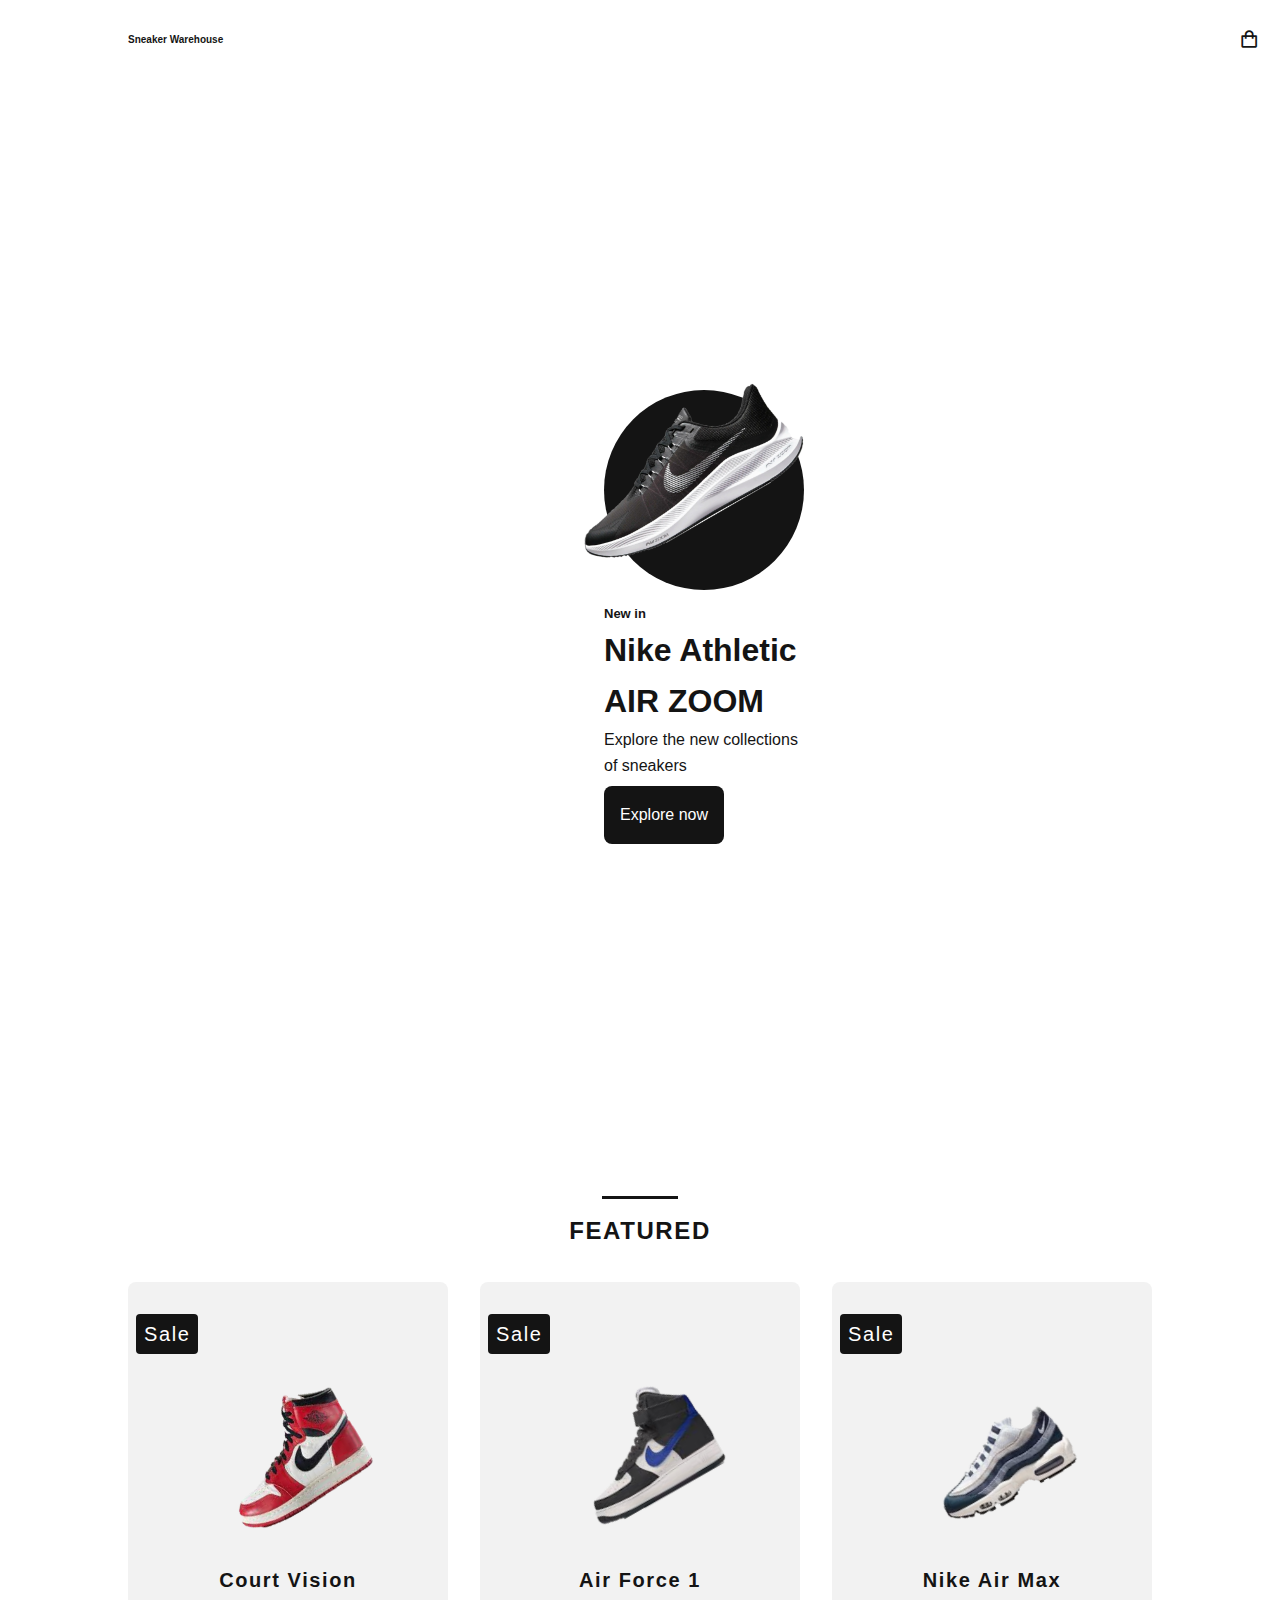
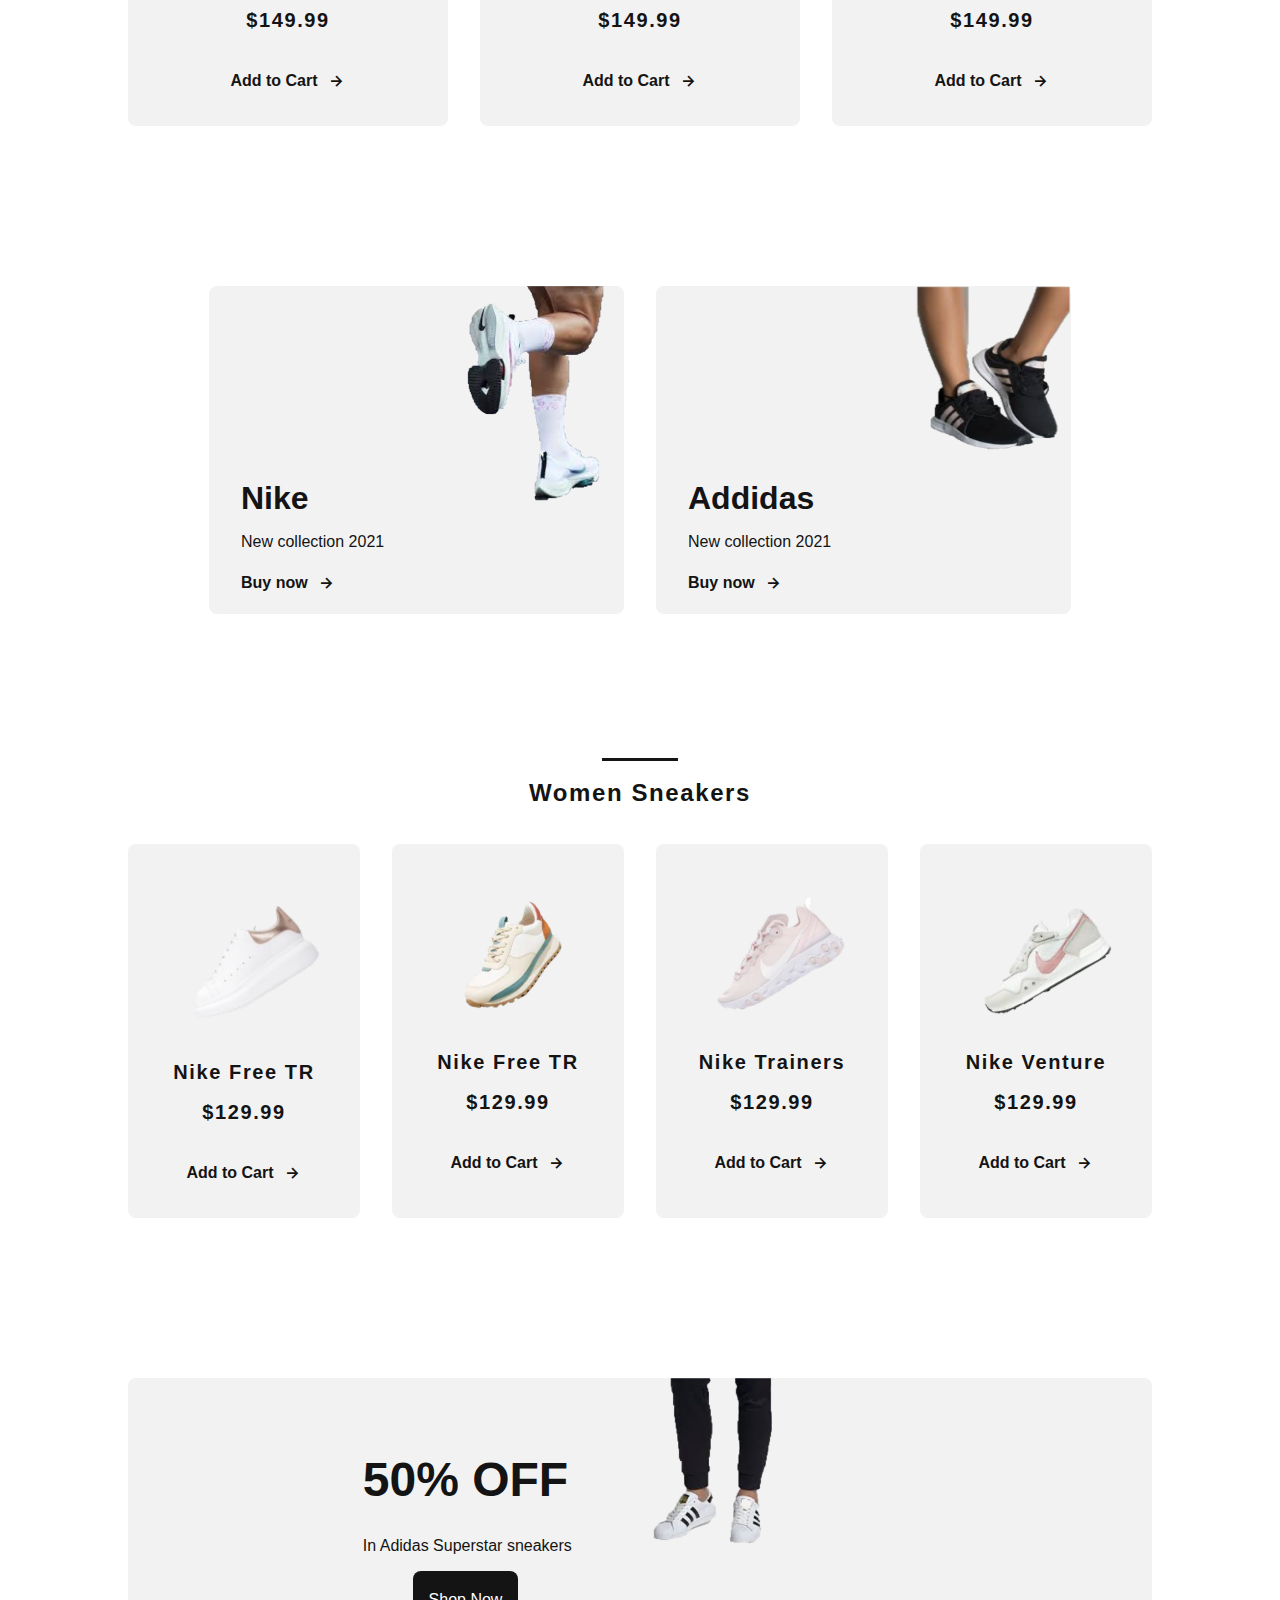
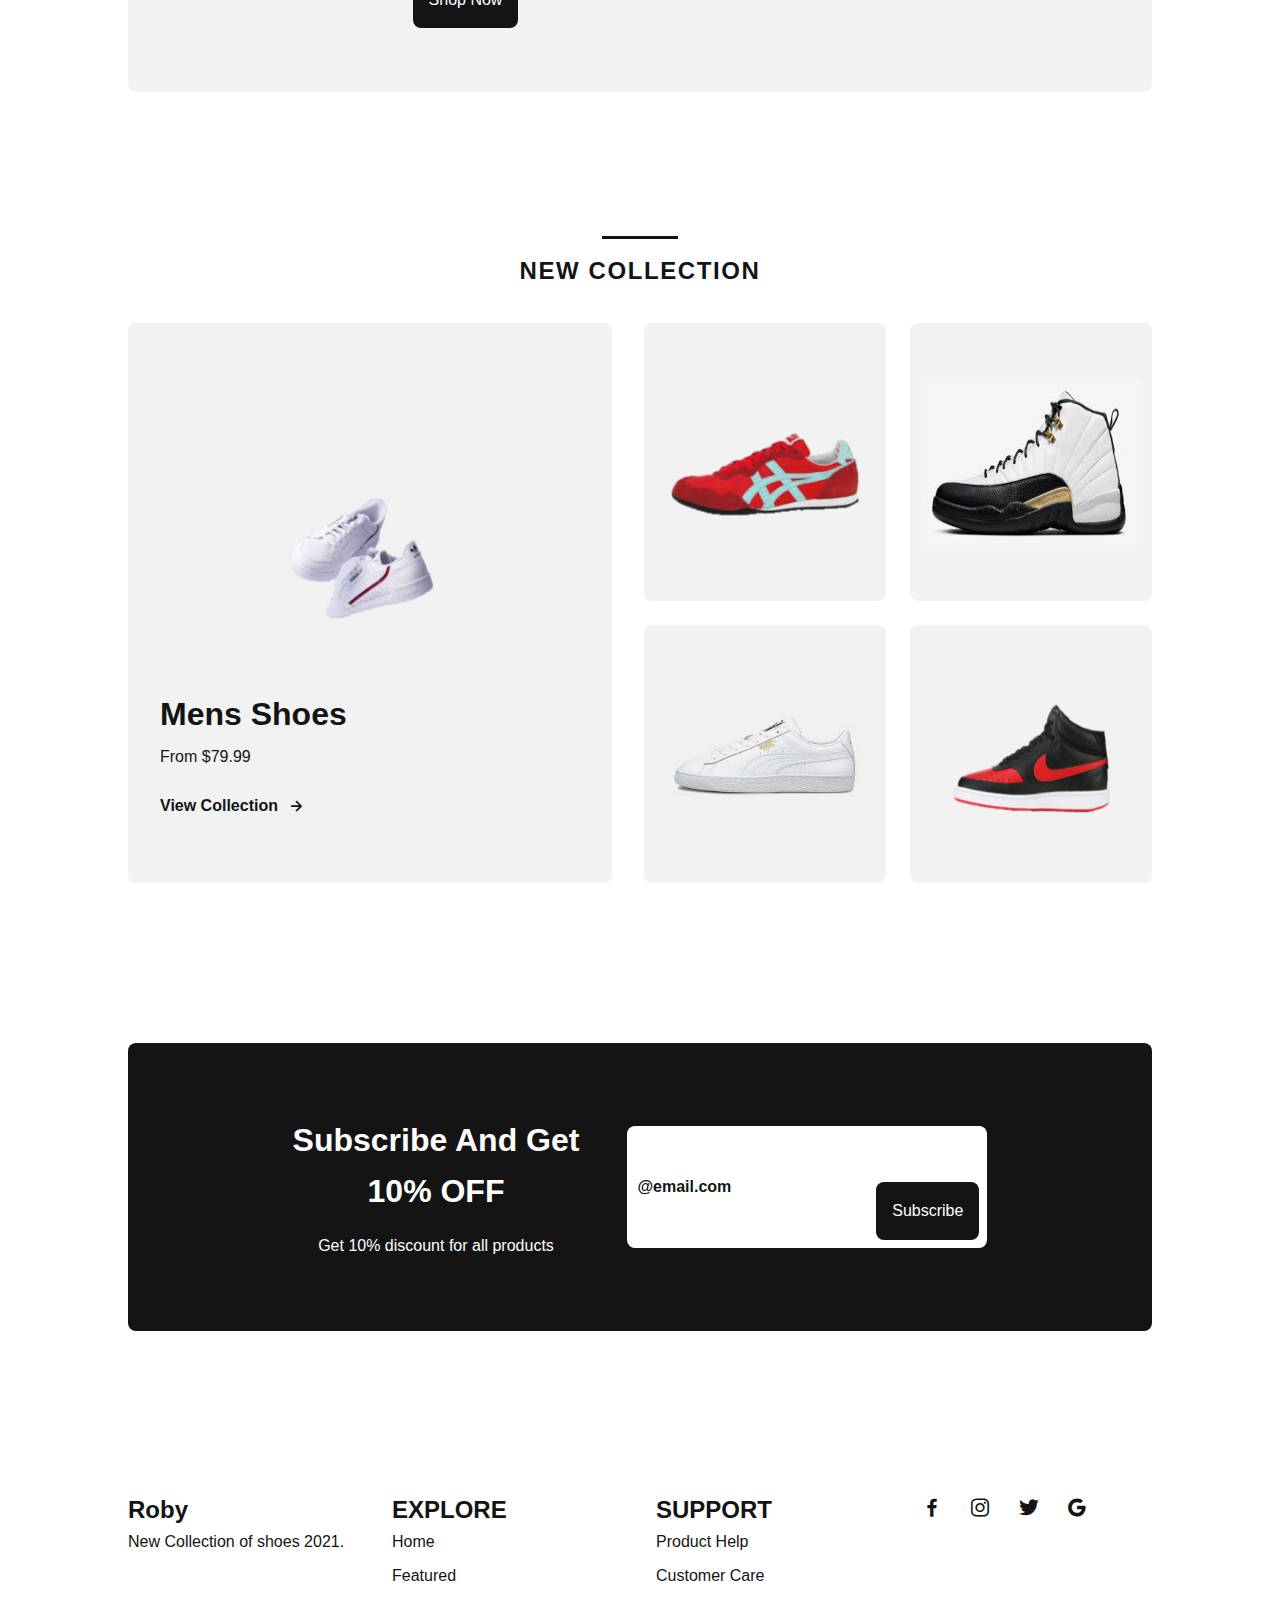
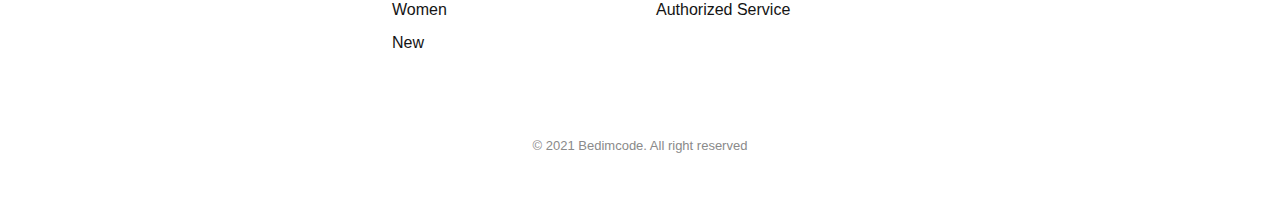
<file: index.html>
<!DOCTYPE html>
<html lang="en">
    <head>
        <meta charset="UTF-8">
        <meta name="viewport" content="width=device-width, initial-scale=1.0">
        <!-- CSS -->
        <link rel="stylesheet" href="assets/css/styles.css">

        <!-- Box Icons -->
        <!-- <link href='https://unpkg.com/boxicons@2.0.9/css/boxicons.min.css' rel='stylesheet'> -->
        <link href='https://unpkg.com/boxicons@2.1.1/css/boxicons.min.css' rel='stylesheet'>

        <title>Responsive eCommerce Website</title>
    </head>
    <body>
            <!-- Header -->
        <header class="1-header" id="header">
            <nav class="nav bd-grid">
                <div class="nav_toggle" id="nav-toggle">
                <i class="bx bxs-grid"></i>
            </div>
                <!-- <a href="#" class="nav_logo">Roby</a> -->
                <div class="logo">
                <a href="#" class="nav_logo">Sneaker Warehouse</a>
                </div>

                <div class="nav_menu" id="nav-menu">
                    <ul class="nav_list normal">
                        <li class="nav_item"><a href="#home" class="nav_link active">Home</a></li>
                        <li class="nav_item"><a href="#featured" class="nav_link">Featured</a></li>
                        <li class="nav_item"><a href="#women" class="nav_link">Women</a></li>
                        <li class="nav_item"><a href="#new" class="nav_link">New</a></li>
                        <li class="nav_item"><a href="./shop.html" class="nav_link">Shop</a></li>                    
                    </ul>
                </div>

                <div class="nav_shop">
                <i class="bx bx-shopping-bag"></i>
            </div>
            </nav>
        </header>

        <main class="1-main">
            <!-- Home -->
            <section class="home" id="home">
                <div class="home_container bd-grid">
                    <div class="home_sneaker">
                        <div class="home_shape">
                            <img src="assets/img/NikeWinflo8.png" alt="" class="home_img">
                        </div>
                        <div class="home_data">
                            <span class="home_new">New in</span>
                            <!-- <h1 class="home_title">Yeezy BOOST <br> SPLY - 350</h1> -->
                            <h1 class="home_title">Nike Athletic <br> AIR ZOOM</h1>
                            <p class="home_description">Explore the new collections of sneakers</p>
                            <a href="#" class="button">Explore now</a>
                        </div>
                    </div>
                </div>
            </section>
            <!-- Featured -->
            <section class="featured section" id="featured">
            <h2 class="section-title">FEATURED</h2>

            <div class="featured_container bd-grid">
                <article class="sneaker">
                    <div class="sneaker_sale">Sale</div>
                    <img src="assets/img/NikeCourtVision3.png" alt="" class="sneaker_img sneakerImg1">
                    <span class="sneaker_name CourtVision">Court Vision</span>
                    <span class="sneaker_preci">$149.99</span>
                    <a href="" class="button-light">Add to Cart <i class="bx bx-right-arrow-alt button-icon"></i></a>
                </article>

                <article class="sneaker">
                    <div class="sneaker_sale">Sale</div>
                    <img src="assets/img/2NikeAirForce1.png" alt="" class="sneaker_img sneakerImg2">
                    <span class="sneaker_name">Air Force 1</span>
                    <span class="sneaker_preci">$149.99</span>
                    <a href="" class="button-light">Add to Cart <i class="bx bx-right-arrow-alt button-icon"></i></a>
                </article>

                <article class="sneaker">
                    <div class="sneaker_sale">Sale</div>
                    <img src="assets/img/NikeAirMax2.png" alt="" class="sneaker_img sneakerImg3">
                    <!-- <span class="sneaker_name">Nike Free RN</span> -->
                    <span class="sneaker_name">Nike Air Max</span>
                    <span class="sneaker_preci">$149.99</span>
                    <a href="" class="button-light">Add to Cart <i class="bx bx-right-arrow-alt button-icon"></i></a>
                </article>
            </div>

        </section>
            <!-- collection -->
            <section class="collection section">
                <div class="collection_container bd-grid">
                    <div class="collection_card">
                        <div class="collection data">
                            <h3 class="collection_name">Nike</h3>
                            <p class="collection_description">New collection 2021</p>
                            <a href="" class="button-light">Buy now<i class="bx bx-right-arrow-alt button-icon"></i></a></a>
                        </div>

                        <img src="assets/img/NewCollectionNike1.png" alt="" class="collection_img collections">
                    </div>
                    <div class="collection_card">
                        <div class="collection data">
                            <h3 class="collection_name">Addidas</h3>
                            <p class="collection_description">New collection 2021</p>
                            <a href="" class="button-light">Buy now<i class="bx bx-right-arrow-alt button-icon"></i></a></a>
                        </div>
                        <img src="assets/img/NewCollectionAdidas1.png" alt="" class="collection_img collections2">
                </div>
            </section>

            <!-- women sneakers -->
            <section class="women section" id="women">
                <h2 class="section-title">Women Sneakers</h2>

                <div class="women_container bd-grid">
                    <article class="sneaker">
                        <img src="assets/img/newWomensShoes1.png" alt="" class="sneaker_img sneakerImg4">
                        <span class="sneaker_name">Nike Free TR</span>
                        <span class="sneaker_preci">$129.99</span>
                        <a href="" class="button-light">Add to Cart <i class="bx bx-right-arrow-alt button-icon"></i></a>
                    </article>

                    <article class="sneaker">
                        <img src="assets/img/newWomensShoes2.png" alt="" class="sneaker_img sneakerImg5">
                        <span class="sneaker_name">Nike Free TR</span>
                        <span class="sneaker_preci">$129.99</span>
                        <a href="" class="button-light">Add to Cart <i class="bx bx-right-arrow-alt button-icon"></i></a>
                    </article>

                    <article class="sneaker">
                        <img src="assets/img/newWomensShoes3.png" alt="" class="sneaker_img sneakerImg6">
                        <span class="sneaker_name">Nike Trainers</span>
                        <span class="sneaker_preci">$129.99</span>
                        <a href="" class="button-light">Add to Cart <i class="bx bx-right-arrow-alt button-icon"></i></a>
                    </article>

                    <article class="sneaker">
                        <img src="assets/img/NewWomensShoes4.png" alt="" class="sneaker_img sneakerImg7">
                        <span class="sneaker_name">Nike Venture</span>
                        <span class="sneaker_preci">$129.99</span>
                        <a href="" class="button-light">Add to Cart <i class="bx bx-right-arrow-alt button-icon"></i></a>
                    </article>
                </div>
                </div>
            </section>

            <!-- offer -->
            <section class="offer section">
                <div class="offer_container bd-grid">
                    <div class="offer_data">
                    <h3 class="offer_title">50% OFF</h3>
                    <p class="offer_description">In Adidas Superstar sneakers</p>
                    <a href="#" class="button">Shop Now</a>
                </div>
                <img src="assets/img/newOffert3.png" alt="" class="offer_img offerImg">
                </div>
            </section>

            <!-- new collection -->
            <section class="new section" id="new">
                <h2 class="section-title">NEW COLLECTION</h2>
                <div class="new_container bd-grid">
                    <div class="new_mens">
                        <img src="assets/img/newCollection1.png" alt="" class="new_mens-img mensShoeImg">
                        <h3 class="new-title">Mens Shoes</h3>
                        <span class="new_preci">From $79.99</span>
                        <a href="#" class="button-light">View Collection <i class="bx bx-right-arrow-alt button-icon"></i></a>
                    </div>

                    <div class="new_sneaker">
                        <div class="new_sneaker-card">
                            <img src="assets/img/newCollection2S.png" alt="" class="new_sneaker-img redSneaker">
                            <div class="new_sneaker-overlay">
                                <a href="#" class="button">Add to Cart</a>
                            </div>
                        </div>

                            <div class="new_sneaker-card">
                                <img src="assets/img/newCollection4.jpg" alt="" class="new_sneaker-img">
                                <div class="new_sneaker-overlay">
                                    <a href="#" class="button">Add to Cart</a>
                                </div>
                            </div>

                                <div class="new_sneaker-card">
                                    <img src="assets/img/newCollection5.jpg" alt="" class="new_sneaker-img">
                                    <div class="new_sneaker-overlay">
                                        <a href="#" class="button">Add to Cart</a>
                                    </div>
                                    </div>

                                    <div class="new_sneaker-card">
                                        <img src="assets/img/AirJordans.png" alt="" class="new_sneaker-img mensSneaker">
                                        <div class="new_sneaker-overlay">
                                            <a href="#" class="button">Add to Cart</a>
                                        </div>
                                    </div>
                              </div>
                        </div>
                 </section>

            <!-- Newsletter -->
            <section class="newsletter section">
                <div class="newsletter_container bd-grid">
                    <div>
                        <h3 class="newsletter_title">Subscribe And Get <br> 10% OFF</h3>
                        <p class="newsLetter_description">Get 10% discount for all products</p>
                    </div>

                    <form action="" class="newsletter_subscribe">
                        <input type="text" placeholder="@email.com" class="newsletter_input">
                        <a href="#" class="button">Subscribe</a>
                    </form>
                </div>
            </section>


        </main>

        <!-- Footer -->
        <footer class="footer section">
            <div class="footer_container bd-grid">
                <div class="footer_box">
                    <h3 class="footer_title">Roby</h3>
                    <p class="footer_description">New Collection of shoes 2021.</p>
                </div>

                <div class="footer_box">
                    <h3 class="footer_title">EXPLORE</h3>
                   <ul>
                       <li><a href="#home" class="footer_link">Home</a></li>
                       <li><a href="#featured" class="footer_link">Featured</a></li>
                       <li><a href="#women" class="footer_link"></a>Women</li>
                       <li><a href="#new" class="footer_link"></a>New</li>
                   </ul>
                </div>

                <div class="footer_box">
                    <h3 class="footer_title">SUPPORT</h3>
                   <ul>
                       <li><a href="#" class="footer_link">Product Help</a></li>
                       <li><a href="#" class="footer_link">Customer Care</a></li>
                       <li><a href="#" class="footer_link"></a>Authorized Service</li>
                      
                   </ul>
                </div>

                <!-- <div class="footer_box"></div> -->
                <div class="footer_box">
                <a href="#" class="footer_social"><i class='bx bxl-facebook' ></i></a>
                <a href="#" class="footer_social"><i class='bx bxl-instagram' ></i></a>
                <a href="#" class="footer_social"><i class='bx bxl-twitter' ></i></a>
                <a href="#" class="footer_social"><i class='bx bxl-google' ></i></a>
             </div>
            </div>
        </div>

        <p class="footer_copy">&#169; 2021 Bedimcode. All right reserved</p>
        </footer>

        <!-- Main JS -->
        <script src="assets/JS folder/app.js"></script>
    </body>
</html>
</file>
<file: assets/css/styles.css>
/* mobile first mediaquery @ 320 x 433 */

/* Google fonts */

/* Variable CSS */
:root{
    --header-height: 3rem;


/* Font weight */
--font-medium: 500;
--font-semi-bold: 600;
--font-bold: 700;


/* Colores */
--dark-color: #141414;
--dark-color-light: #8A8A8A;
--dark-color-lighten: #F2F2F2;
--white-color: #FFF;



/* Font and typography */
--body-font: 'Poppins', sans-serif;
--big-font-size: 1.25rem;
--bigger-font-size: 1.5rem;
--biggest-font-size: 2rem;
--h2-font-size: 1.25rem;
--normal-font-size: .938rem;
--smaller-font-size: .813rem;

/* Margins */
--mb-1: .5rem;
--mb-2: 1rem;
--mb-3: 1.5rem;
--mb-4: 2rem;
--mb-5: 2.5rem;
--mb-6: 3rem;


/* z index */
--z-fixed: 100;



/* rotate image */
--rotate-img: rotate(-30deg);
 
}
/* div#nav-menu {
    display: none;
} */

/* ul.nav_list {
    display: none;
} */



@media screen and (min-width: 768px) {
    :root {
--big-font-size: 1.5rem;
--bigger-font-size: 2rem;
--biggest-font-size: 3rem;
--normal-font-size: 1rem;
--smaller-font-size: .813rem;
    }
}

/* Base */
*,::before,::after{
    box-sizing: border-box;
}

html{
    scroll-behavior: smooth;
}

body {
    /* margin: var(--header-height) 0 0 0; */
    font-family: var(--body-font);
    font-size: var(--normal-font-size);
    font-weight: var(--font-medium);
    color: var(--dark-color);
    line-height: 1.6;
}

.bxs-grid:before {
    content: "\eac7";
    position: absolute;
    top: 0;
    left: 0;
    margin-top: 24px;
    margin-left: 20px;
}

h1,h2,h3,p,ul {
    margin: 0;
}

ul {
    padding: 0;
    list-style: none;
   
}

/* ul.nav_list {
    display: none;
} */

div#nav-menu {
    position: relative;
    margin-top: 80%;
    /* margin-top: 50%; */
    /* right: 60%; */
    /* margin-left: 120px; */
    /* margin-left: 20px; */
}

/* .logo {
    position: fixed;
    margin-left: 20%;
} */

a {
    text-decoration: none;
    color: var(--dark-color);
}

img {
    /* max-width: 100%; */
    height: auto;
    display: block;
    transition: var(--rotate-img);
}

img.sneaker_img.sneakerImg2 {
    /* height: 310px;
    width: 400px; */
    height: 450px;
    width: 420px;
    margin-top: -90px;
    margin-bottom: -60px;
   
}

img.sneaker_img.sneakerImg3 {
    /* height: 310px;
    width: 400px; */
    height: 450px;
    width: 420px;
    margin-top: -100px;
    margin-bottom: -60px;
}

img.sneaker_img.sneakerImg4 {
    /* height: 300px;
    width: 300px; */
    height: 370px;
    width: 350px;
    margin-top: -100px;
    margin-bottom: -40px;
}

img.sneaker_img.sneakerImg5 {
    height: 300px;
    width: 300px;
    margin-top: -110px;
    margin-bottom: 30px;
    margin-left: -60px;
}

img.sneaker_img.sneakerImg6 {
    height: 240px;
    width: 240px;
    margin-top: -40px;
    margin-bottom: 20px;
}

img.sneaker_img.sneakerImg7 {
    /* height: 300px;
    width: 300px; */
    height: 400px;
    width: 400px;
    margin-top: -120px;
    margin-bottom: -60px;
}

img.new_mens-img.mensShoeImg {
    width: 500px;
    height: 500px;
    margin-left: -180px;
    margin-top: -180px;
    margin-bottom: -120px;
}

img.new_sneaker-img.redSneaker {
    margin-top: -80%;
    margin-bottom: -70%;
    width: 500px;
}

img.new_sneaker-img.mensSneaker {
    width: 450px;
    height: 500px;
    margin-top: -180px;
    margin-bottom: -180px;
}

/* shop.html CSS */

img.sneaker_img.shopImg1 {
    height: 450px;
    width: 450px;
    margin-top: -80%;
    margin-bottom: -60px;
    margin-left: -50px;

}

img.sneaker_img.shopImg2 {
    height: 225px;
    width: 225px;
    margin-top: -15%;
    margin-bottom: 25%;
    margin-left: -20px;

}

img.sneaker_img.shopImg3 {
    height: 190px;
    width: 190px;
    margin-bottom: 40px;
    margin-left: -20px;
}

img.sneaker_img.shopImg4 {
    height: 400px;
    width: 400px;
    margin-top: -55%;
    margin-bottom: -30%;
}

img.sneaker_img.shopImg5 {
    height: 160px;
    width: 160px;
    margin-bottom: 50px;
}

img.sneaker_img.shopImg6 {
    height: 480px;
    width: 480px;
    margin-top: -90%;
    margin-bottom: -40%;
    margin-left: -10px
}

img.sneaker_img.shopImg7 {
    height: 250px;
    width: 250px;
    margin-top: -30%;
    margin-bottom: 20px;
}

img.sneaker_img.shopImg8 {
    height: 170px;
    width: 170px;
    margin-bottom: 45px;
}

img.sneaker_img.shopImg9 {
    height: 160px;
    width: 160px;
    margin-bottom: 28%;
}

img.sneaker_img.shopImg10 {
    height: 160px;
    width: 160px;
    margin-bottom: 32%;
}






/* Class CSS */
.section {
    padding: 5rem 0 2rem;
}

.featured.section {
    margin-top: 40%;
}

.section-title {
    position: relative;
    font-size: var(--big-font-size);
    margin-bottom: var(--mb-4);
    text-align: center;
    letter-spacing: .1rem;
}

.section-title::after {
    content: '';
    position: absolute;
    width: 56px;
    height: .18rem;
    top: -1rem;
    left: 0;
    right: 0;
    margin: auto;
    background-color: var(--dark-color);
}

/* Layout */
.bd-grid {
    max-width: 1024px;
    display: grid;
    grid-template-columns: 100%;
    column-gap: 2rem;
    width: calc(100% - 2rem);
    margin-left: var(--mb-2);
    margin-right: var(--mb-2);
}

.l-header {
    width: 100%;
    position: fixed;
    top: 0;
    left: 0;
    z-index: var(--z-fixed);
    background-color: var(--dark-color-lighten);
}


/* Nav */
.nav {
    height: var(--header-height);
    display: flex;
    justify-content: space-between;
    align-items: center;

}

.nav_menu {
    display: none;
}

ul.nav_list.normal {
    margin-left: -360%;
}

ul.nav_list.shop {
    /* margin-right: -15px; */
    /* margin-left: -140px; */
    margin-left: -145px;
}

@media screen and (min-width: 768px) {
.nav_menu {
    position: fixed;
    top: var(--header-height);
    /* left: -100%; */
    width: 70%;
    height: 100vh;
    padding: 2rem;
    background-color: var(--white-color);
    transition: .5s;
    display: initial;
    margin-left: 120px;
}

div#nav-menu {
    position: relative;
    top: 0;
    margin-top: 11%;
    margin-right: 10%;
}

ul.nav_list.normal {
    margin-left: 0%;
}

.bxs-grid:before {
    display: none;
}


/* img.sneaker_img.shopImg6 {
    margin-top: -82%;
    margin-bottom: -38%;
    margin-top: -140px;
    margin-bottom: -55%;
}
.sneaker_name.AirZoom {
    font-size: 12px;
} */
}

div#nav-menu {
    position: relative;
    /* top: 0; */
    /* margin-top: 0; */
}

.nav_item {
    /* margin-bottom: var(--mb-4); */
    margin-bottom: var(--mb-1);
}

.nav_logo {
    font-weight: var(--font-semi-bold);
    font-size: 10px;
    margin-left: -90%;
    /* margin-right: 70%; */
    position: absolute;
    top: 0;
    right: 0;
    margin-right: 110px;
    /* margin-right: 610px; */
    margin-top: 23px;

}

/* .nav_logo {
    position: absolute;
    
    left: 0;
    margin-left: 10%;
    margin-top: 32px;
} */

.nav_toggle, .nav_shop {
    font-size: 1.3rem;
    cursor: pointer;
}

.nav_shop {
    position: absolute;
    right: 0;
    margin-right: 20px;
    margin-top: 10px;
}

/* Show menu */
.show {
    left: 0;
    display: initial;
}

/* Active link */
.active {
    position: relative;
}

.active::before {
    content: '';
    position: absolute;
    bottom: -.5rem;
    left: 45%;
    width: 4px;
    height: 4px;
    background-color: var(--dark-color);
    border-radius: 50%;
}

/* Change color header */
.scroll-header {
    background-color: var(--white-color);
    box-shadow: 0 2px 4px rgba(0, 0, 0, .1);
}

/* home */
.home {
    /* background-color: var(--dark-color-lighten); */
    overflow: hidden;
    /* margin-top: 40%; */
    margin-top: 20%;
    margin-bottom: -30%;
}

.home_container {
    height: calc(100vh - var(--header-height));
}

.home_sneaker {
    position: relative;
    display: flex;
    justify-content: center;
    align-self: center;
}

.home_shape {
    /* width: 220px;
    height: 220px; */
    width: 120px;
    height: 120px;
    background-color: var(--dark-color);
    border-radius: 50%;
    margin-top: -60%;
}

.home_img {
    position: absolute;
    /* top: 1.5rem; */
    bottom: 0;
    right: 0;
    max-width: initial;
    /* width: 275px; */
    width: 245px;
    transform: var(--rotate-img);

}

.home_data {
    position: absolute;
}

.home_new {
    display: block;
    font-size: var(--smaller-font-size);
    font-weight: var(--font-semi-bold);
    /* margin-bottom: var(--mb-2); */
}

/* .home_title {
    font-size: var(--bigger-font-size); 
    margin-bottom: var(--mb-2);
} */



.home_description {
    /* margin-bottom: var(--mb-6); */
    /* margin-bottom: var(--mb-20); */
    margin-bottom: -40px;

}

/* buttons */
.button {
    display: inline-block;
    background-color: var(--dark-color);
    color: var(--white-color);
    /* padding: 1.125rem 2rem; */
    padding: 1rem;
    font-weight: var(--font-medium);
    border-radius: .5rem;
    transition: .3s;
    margin-top: 3rem;
}

.button:hover {
    transform: translateY(-.25rem);    
}

.button-light {
    display: inline-flex;
    color: var(--dark-color);
    font-weight: var(--font-bold);
    align-items: center;
}

.button-icon {
    font-size: 1.25rem;
    margin-left: var(--mb-1);
    transition: .3s;
}

.button-light:hover .button-icon {
    transform: translateY(.25rem);
}

/* Featured */
.featured_container {
    row-gap: 2rem;
    grid-template-columns: repeat(auto-fit, minmax(220px, 1fr));
}

.sneaker {
    position: relative;
    display: flex;
    flex-direction: column;
    align-items: center;
    padding: 2rem;
    background-color: var(--dark-color-lighten);
    border-radius: .5rem;
    transition: .3s;

}

.sneaker_sale {
    position: absolute;
    left: .5rem;
    background-color: var(--dark-color);
    color: var(--white-color);
    padding: .25rem .5rem;
    border-radius: .25rem;
    font-size: var(--h2-font-size);
    transition: rotate(-90deg);
    letter-spacing: .1rem;
}

.sneaker_img {
    /* width: 220px; */
    height: 310px;
    width: 280px;
    /* margin-top: var(--mb-3); */
    /* margin-bottom: var(--mb-6); */
   transform: var(--rotate-img);
    filter: drop-shadow(0 12px 8px rgba(0 0 0 .2));
}

.sneaker_name, .sneaker_preci {
    font-size: var(--h2-font-size);
    letter-spacing: .1rem;
    font-weight: var(--font-bold);

}

.sneaker_name {
    margin-bottom: var(--mb-1);
    margin-top: -50px;

}

.sneaker_name.DunkLow {
    font-size: 18px;
}

img.sneaker_img.shopImg2 {
   margin-top: -10px;
   margin-bottom: 25%;
}

img.sneaker_img.shopImg3 {
    margin-top: 20px;
}

span.sneaker_name.FlexRunner {
    font-size: 16px;
    margin-top: -39px;
}

img.sneaker_img.shopImg5 {
    margin-top: 40px;
    margin-bottom: 55px;
}

/* img.sneaker_img.shopImg6 {
    margin-top: -82%;
    margin-bottom: -38%;
}
.sneaker_name.AirZoom {
    font-size: 12px;
} */

.sneaker_preci {
    margin-bottom: var(--mb-4);
}

.sneaker:hover {
    transform: translateY(-.5rem);
}

.sneaker_pages {
    margin-top: var(--mb-6);
}

.sneaker_pag {
    padding: .5rem 1rem;
    border: 1px solid var(--dark-color);
}

.sneaker_pag:hover {
    background-color: var(--dark-color);
    color: var(--white-color);
}

/* collection */
.collection_container {
    row-gap: 2rem;
    justify-content: center;
}

.collection_card {
    position: relative;
    display: flex;
    height: 328px;
    background-color: var(--dark-color-lighten);
    padding: 2rem;
    border-radius: .5rem;
    transition: .3s;
}

/* .collection_data {
    align-self: flex-end;
} */

.collection.data {
    margin-top: 50%;
}

.collection_img {
    position: absolute;
    top: 0;
    right: 0;
    width: 230px;
}

img.collection_img.collections {
    /* width: 270%; */
    /* height: 150%; */
    margin-top: -12%;
    margin-right: -50px;
}

img.collection_img.collections2 {
    /* margin-top: -50px; */
    width: 50%;
    height: 60%;
    margin-top: -17px;
}


.collection_name {
    font-size: var(--bigger-font-size);
    margin-bottom: .25rem;
}

.collection_description {
    margin-bottom: var(--mb-2);
}

.collection_card:hover {
    transform: translateY(-.5rem);
}


/* women sneakers */
.women_container {
    row-gap: 2rem;
    grid-template-columns: repeat(auto-fit, minmax(220px, 1fr));
}



/* offer */
.offer_container {
    grid-template-columns: 55% 45%;
    column-gap: 0;
    background-color: var(--dark-color-lighten);
    border-radius: .5rem;
    justify-content: center;
}

.offer_data {
    padding: 4rem 0 4rem 1.5rem;
}

.offer_title {
    font-size: var(--biggest-font-size);
    margin-bottom: .25rem;
}

.offer_description {
    margin-bottom: var(--mb-3);
    position: absolute;
    margin-top: 10px;
}

.offer_img {
    /* width: 153px; */
    width: 453px;
    /* margin-right: -50px; */
    margin-left: -170px;
    margin-top: -113px;
}

/* new collection */
.new_container {
    row-gap: 2rem;
}

.new_mens {
    display: flex;
    flex-direction: column;
    justify-content: center;
    background-color: var(--dark-color-lighten);
    border-radius: .5rem;
    padding: 2rem;
}

.new_mens-img {
    width: 276px;
    margin-bottom: var(--mb-3);
}

.new-title {
    font-size: var(--bigger-font-size);
    margin-bottom: .25rem;
}

.new_preci {
    display: block;
    margin-bottom: var(--mb-3);
}

.new_sneaker {
    display: grid;
    gap: 1.5rem;
    grid-template-columns: repeat(auto-fit, minmax(220px, 1fr));
}

.new_sneaker-card {
    position: relative;
    padding: 3.5rem 1.5rem;
    background-color: var(--dark-color-lighten);
    border-radius: .5rem;
    overflow: hidden;
    display: flex;
    justify-content: center;
}

.new_sneaker-img {
    width: 220px;
}

.new_sneaker-overlay {
    position: absolute;
    left: 0;
    bottom: -100%;
    width: 100%;
    height: 100%;
    display: flex;
    justify-content: center;
    align-items: center;
    background-color: rgba(138, 138, 138, .3);
    transition: .3s;
}

.new_sneaker-card:hover .new_sneaker-overlay {
    bottom: 0;
}

/* newsletter */
.newsletter_container {
    background-color: var(--dark-color);
    color: var(--white-color);
    padding: 2rem .5rem;
    border-radius: .5rem;
    text-align: center;
}

.newsletter_title {
    font-size: var(--bigger-font-size);
    margin-bottom: var(--mb-2);
}

.newsletter_description {
    margin-bottom: var(--mb-5);
}

.newsletter_subscribe {
    display: flex;
    column-gap: .5rem;
    background-color: var(--white-color);
    padding: .5rem;
    border-radius: .5rem;
}

.newsletter_input {
    outline: none;
    border: none;
    width: 90%;
    font-size: var(--normal-font-size);
}

.newsletter_input::placeholder {
    color: var(--dark-color);
    font-family: var(--body-font);
    font-size: var(--normal-font-size);
    font-weight: var(--font-semi-bold);
}

/* footer */
.footer_container {
    grid-template-columns: repeat(auto-fit, minmax(220px, 1fr));
}

.footer_box {
    margin-bottom: var(--mb-4);
}

.footer_title {
    font-size: var(--big-font-size);
}

.footer_link {
    display: block;
    width: max-content;
    margin-bottom: var(--mb-1);
}

.footer_social {
    font-size:  1.5rem;
    margin-right: 1.25rem;
    /* margin-left: 20px; */
}

.footer_copy {
    padding-top: 3rem;
    font-size: var(--smaller-font-size);
    color: var(--dark-color-light);
    text-align: center;
}


/* media queries */
@media screen and (min-width: 576px) {

.home_shape {
    margin-top: -32%;
}

.home_img {
    margin-left: -60px;
    margin-top: -50px;
    margin-right: 25%;
}

.collection_container {
    grid-template-columns: 415px;
}

.collection_img {
    width: 260px;
}

.offer_container {
    grid-template-columns: max-content max-content;
}

.offer_data {
    text-align: center;
    margin-right: 90px;
}

.new_mens {
    align-items: center;
}

.sneaker_name.CourtVision {
    margin-top: -60px;
}

img.collection_img.collections {
    margin-top: -9%;
    margin-right: -50px;
}

img.collection_img.collections2 {
    width: 40%;
}

img.sneaker_img.shopImg2 {
    margin-top: -30px;
    margin-bottom: 24%;
}

img.sneaker_img.shopImg3 {
    margin-bottom: 45px;
}

img.sneaker_img.shopImg4 {
    margin-bottom: -38px;
}

img.sneaker_img.shopImg6 {
    margin-top: -75%;
    margin-bottom: -45%;
}

img.sneaker_img.shopImg10 {
    margin-top: -8px;
}

.sneaker_name.FlexRunner {
    font-size: 18px;
}

.sneaker_name.AirZoom {
    font-size: 18px;
} 

img.new_mens-img.mensShoeImg {
    margin-left: -80px;
}

}

@media screen and (min-width: 768px) {
    body {
        margin: 0;
    }

    .home {
        margin-left: 15%;
        overflow: visible;
        margin-top: 0%;
    }

    .section {
        padding: 7rem 0 3rem;
    }

    .section-title::after {
        width: 76px;
    }

    .nav {
        height: calc(var(--header-height) + 1.5rem);
    }

    .nav_logo {
        font-weight: var(--font-semi-bold);
        font-size: 10px;
        position: absolute;
        top: 0;
        left: 0;
        margin-left: 60px;
        margin-top: 28px;
    }

    .nav_menu {
        margin-left: auto;
    }

    .nav_list {
        display: flex;
    }

    ul.nav_list {
        display: flex;
        margin-top: 249px;
        margin-left: 18%;
        font-size: 13px;
    }

    .nav_item {
        margin-left: var(--mb-6);
        margin-bottom: 0;
    }
    .nav_toggle {
        display: none;
    }

    .home_container {
        height: 100vh;
        grid-template-columns: max-content max-content;
        justify-content: center;
        align-items: center;
    }

    .home_sneaker {
        order: 1;
    }

    .home_data {
        position: absolute;
        margin-top: 150px;
    }

    .home_shape {
        /* width: 376px;
        height: 376px; */
        width: 200px;
        height: 200px;
        /* margin-bottom: -250px; */
    }

    .home_img {
        /* width: 470px;
        top: 3.5rem;
        right: 0; */
        left: -1rem;
        width: 320px;
        top: -5rem;
        /* top: -16rem; */
    }

    img.sneaker_img.shopImg2 {
       margin-top: 0.5px; 
        margin-bottom: 24%;
    }

    .sneaker_preci.price {
        margin-bottom: 1.7rem;
    }

    img.sneaker_img.sneakerImg3 {
        margin-top: -90px;
    }

    img.sneaker_img.shopImg4 {
        margin-bottom: -57px;
    }

    img.sneaker_img.shopImg6 {
        margin-top: -140px;
        margin-bottom: -80px;
    }

    .sneaker_name.AirZoom {
        font-size: 15px;
    }

    .sneaker_preci.AirZoomPrice {
        margin-bottom: 2.2rem;
    }

    img.sneaker_img.shopImg7 {
        margin-top: -55px;
        font-size: 18px;
    }

    .sneaker_name.VentureRunner {
        font-size: 18px;
    }

    .sneaker_preci.VentureRunnerPrice {
        margin-bottom: 2.2rem;
    }

    img.sneaker_img.shopImg9 {
        margin-bottom: 35%;
    }

    .collection_name {
        margin-top: -20px;
    }

    .newsletter_container {
        grid-template-columns: max-content max-content;
        justify-content: center;
        align-items: center;
        padding: 4.5rem 2rem;
        column-gap: 3rem;
    }
    .newsletter_description {
        margin-bottom: 0;;
    }
    .newsletter_subscribe {
        width: 360px;
        height: max-content;
    }
}

@media screen and (min-width: 1024px) {
    
    div#nav-menu {
        display: block;
    }

    .nav_logo {
        position: absolute;
        /* right: 200px; */
        left: 0;
        margin-left: 10%;
        margin-top: 32px;
    }

    ul.nav_list {
        display: flex;
        margin-top: 238px;
        margin-left: 38%;
    }

    ul.nav_list.normal {
        margin-left: 11%;
    }
    
    .bd-grid {
        margin-left: auto;
        margin-right: auto;
    }

    .home {
        margin-left: 20%;
    }

    .home_container {
        column-gap: 8rem;
    }

    .collection_container {
        grid-template-columns: repeat(2, 415px);
    }

    .new_container {
        grid-template-columns: max-content 1fr;
    }

    .new_mens {
        align-items: initial;
        justify-content: flex-end;
        padding: 4rem 2rem;
    }

    .new_mens-img {
        margin-bottom: var(--mb-6);
    }

    img.sneaker_img.shopImg4 {
        margin-bottom: -50px;
    }

    img.sneaker_img.shopImg7 {
        margin-top: -15px;
    }

    img.sneaker_img.shopImg8 {
        margin-top: 40px;
    }

    img.sneaker_img.shopImg10 {
        margin-top: -8px;
    }

    .sneaker_name.CourtVisionName {
        margin-top: -36px;
    }
}
</file>
